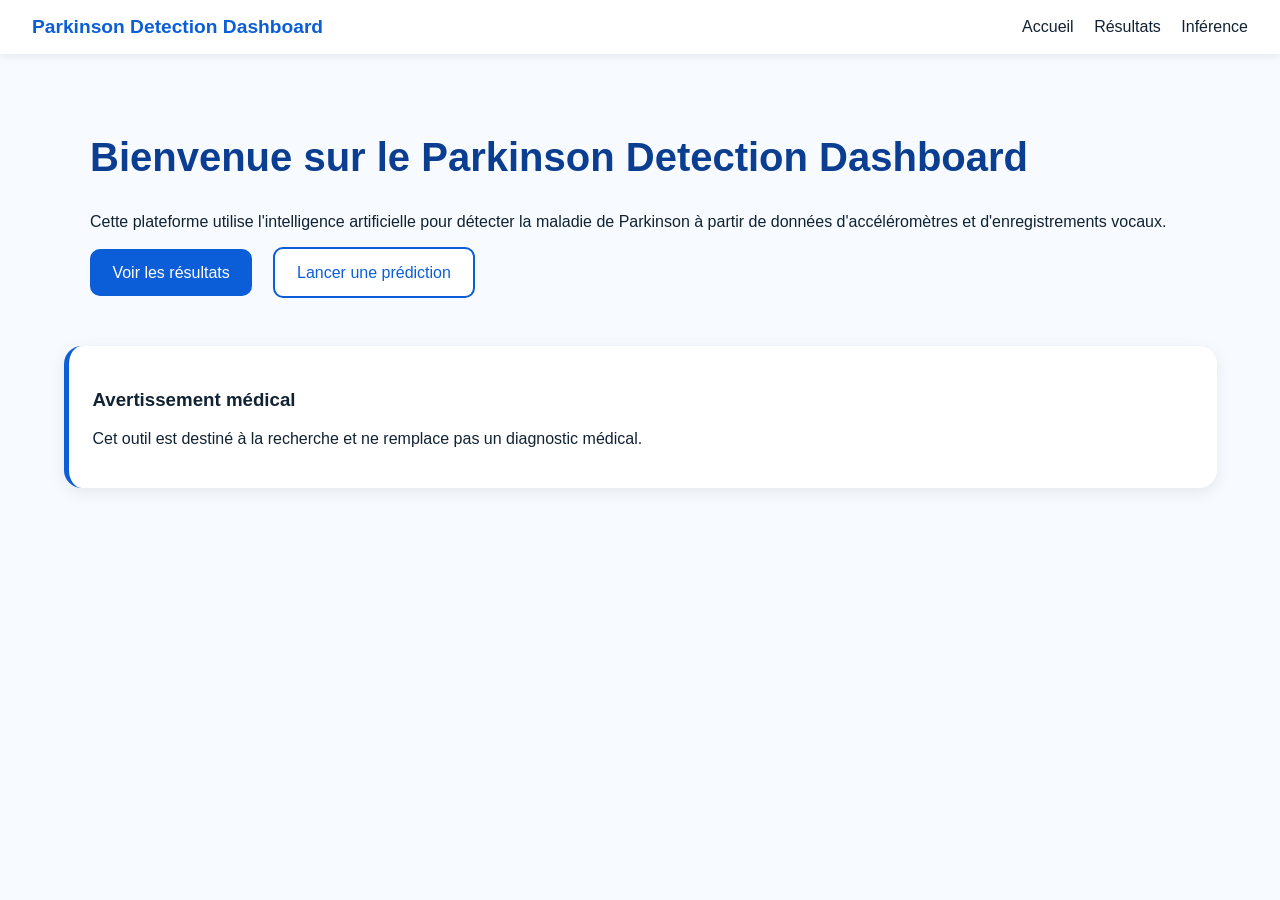
<file: interface/index.html>
<!DOCTYPE html>
<html lang="fr">
<head>
  <meta charset="UTF-8">
  <meta name="viewport" content="width=device-width, initial-scale=1.0">
  <title>Parkinson Detection Dashboard</title>
  <link rel="stylesheet" href="style.css">
</head>
<body>
<header class="navbar">
  <div class="site-title">Parkinson Detection Dashboard</div>
  <nav>
    <a href="index.html">Accueil</a>
    <a href="results.html">Résultats</a>
    <a href="inference.html">Inférence</a>
    
  </nav>
</header>

<section class="hero">
  <div>
    <h1 data-fr="Bienvenue sur le Parkinson Detection Dashboard"
        data-en="Welcome to the Parkinson Detection Dashboard">
      Bienvenue sur le Parkinson Detection Dashboard
    </h1>
    <p data-fr="Cette plateforme utilise l'intelligence artificielle pour détecter la maladie de Parkinson à partir de données d'accéléromètres et d'enregistrements vocaux."
       data-en="This platform uses artificial intelligence to detect Parkinson's disease from accelerometer and voice data.">
      Cette plateforme utilise l'intelligence artificielle pour détecter la maladie de Parkinson à partir de données d'accéléromètres et d'enregistrements vocaux.
    </p>
    <div class="actions">
      <a class="btn" href="results.html">Voir les résultats</a>
      <a class="btn btn-outline" href="inference.html">Lancer une prédiction</a>
    </div>
  </div>
</section>

<section class="card warning">
  <h3>Avertissement médical</h3>
  <p>Cet outil est destiné à la recherche et ne remplace pas un diagnostic médical.</p>
</section>

<script src="script.js"></script>
</body>
</html>
</file>
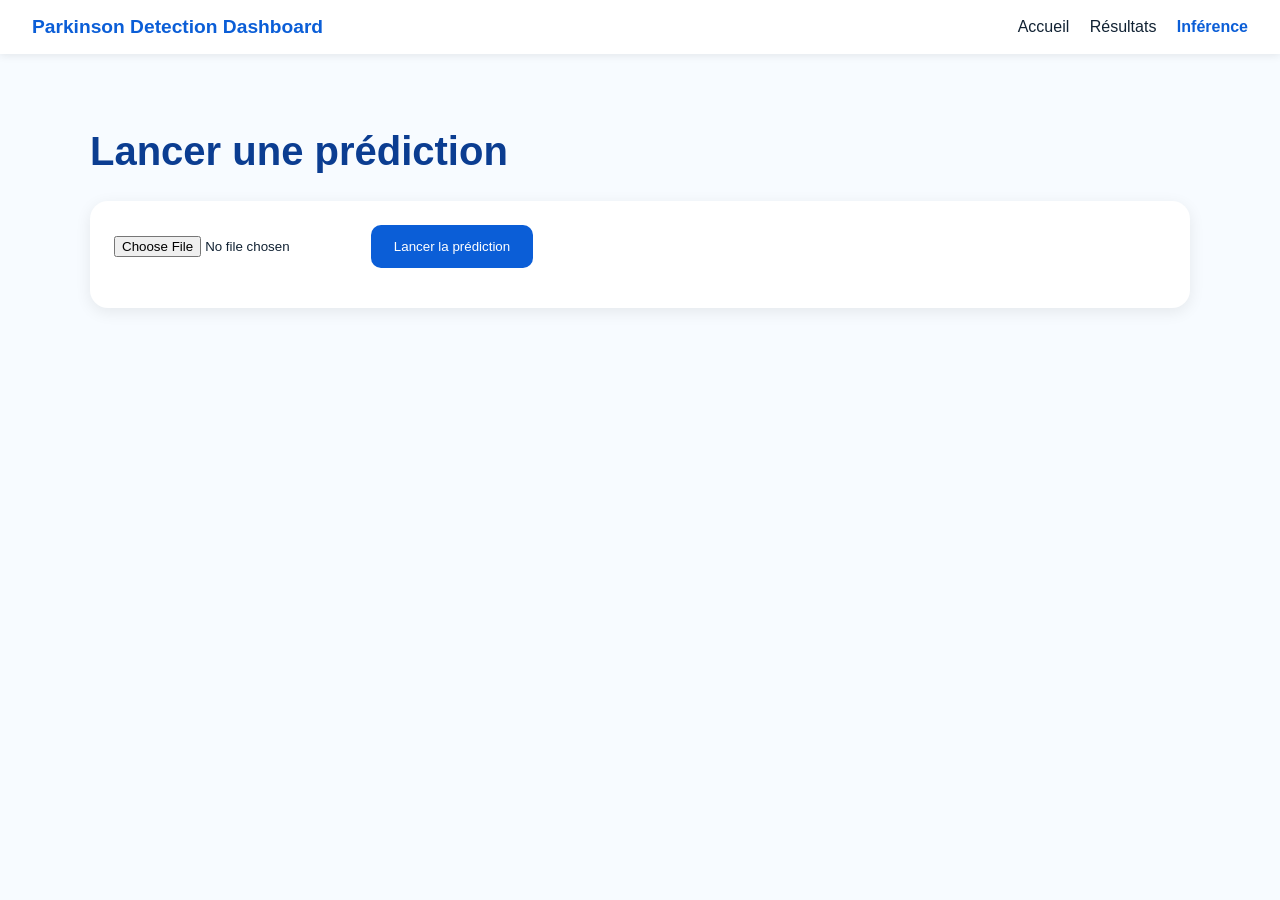
<file: interface/inference.html>
<!DOCTYPE html>
<html lang="fr">
<head>
  <meta charset="UTF-8">
  <meta name="viewport" content="width=device-width, initial-scale=1.0">
  <title>Inférence</title>
  <link rel="stylesheet" href="style.css">
</head>
<body>
<header class="navbar">
  <div class="site-title">Parkinson Detection Dashboard</div>
  <nav>
    <a href="index.html">Accueil</a>
    <a href="results.html">Résultats</a>
    <a href="inference.html" class="active">Inférence</a>
    
  </nav>
</header>

<main class="container">
  <h1>Lancer une prédiction</h1>
  <div class="card">
    <input type="file" id="fileInput" accept=".csv,.wav">
    <button class="btn" onclick="simulatePrediction()">Lancer la prédiction</button>
    <div id="predictionResult" class="result"></div>
  </div>
</main>

<script src="script.js"></script>
</body>
</html>
</file>
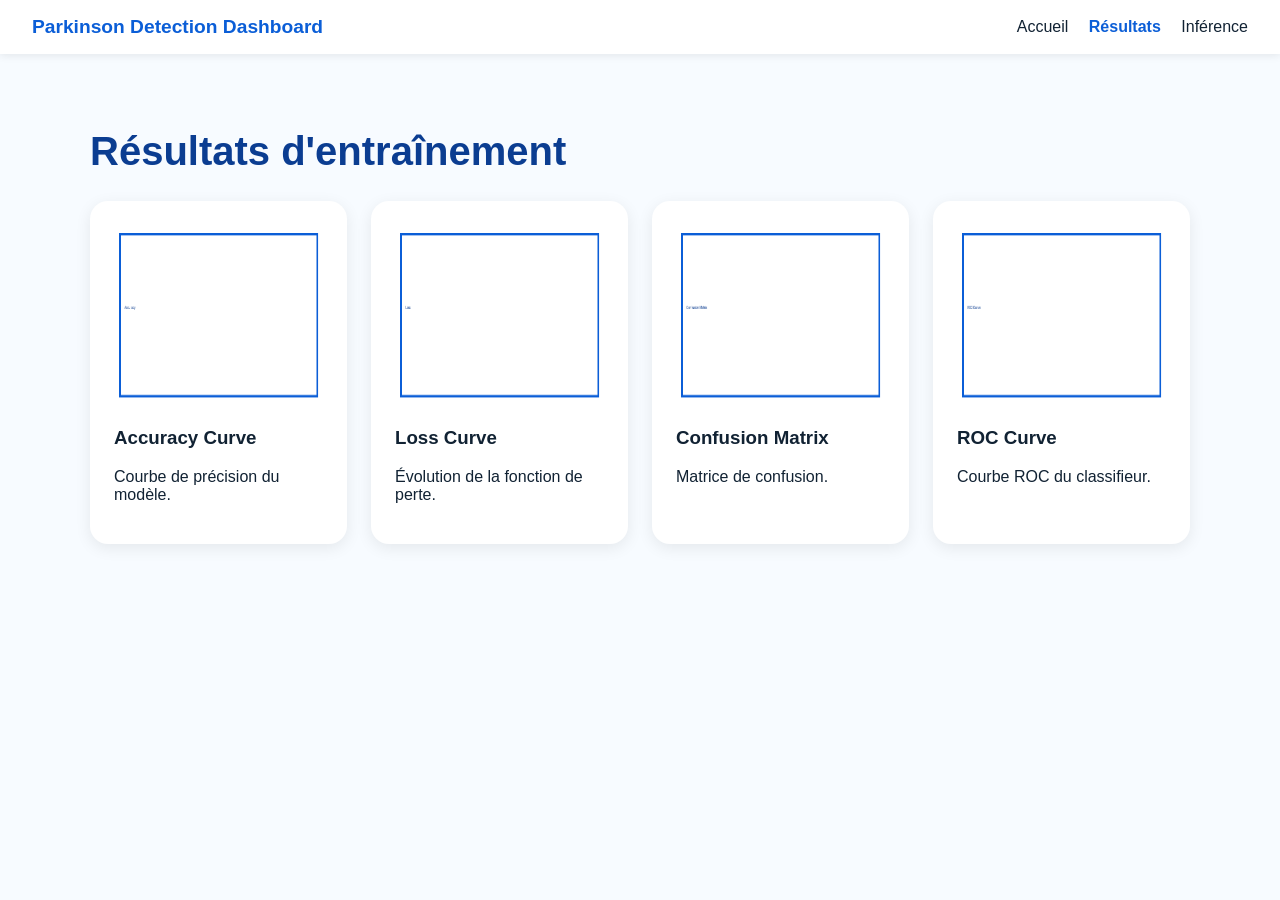
<file: interface/results.html>
<!DOCTYPE html>
<html lang="fr">
<head>
  <meta charset="UTF-8">
  <meta name="viewport" content="width=device-width, initial-scale=1.0">
  <title>Résultats d'entraînement</title>
  <link rel="stylesheet" href="style.css">
</head>
<body>
<header class="navbar">
  <div class="site-title">Parkinson Detection Dashboard</div>
  <nav>
    <a href="index.html">Accueil</a>
    <a href="results.html" class="active">Résultats</a>
    <a href="inference.html">Inférence</a>
    
  </nav>
</header>

<main class="container">
  <h1>Résultats d'entraînement</h1>
  <div class="grid">
    <div class="card"><img src="assets/results/accuracy.png" alt="Accuracy"><h3>Accuracy Curve</h3><p>Courbe de précision du modèle.</p></div>
    <div class="card"><img src="assets/results/loss.png" alt="Loss"><h3>Loss Curve</h3><p>Évolution de la fonction de perte.</p></div>
    <div class="card"><img src="assets/results/confusion_matrix.png" alt="Confusion Matrix"><h3>Confusion Matrix</h3><p>Matrice de confusion.</p></div>
    <div class="card"><img src="assets/results/roc_curve.png" alt="ROC Curve"><h3>ROC Curve</h3><p>Courbe ROC du classifieur.</p></div>
  </div>
</main>

<script src="script.js"></script>
</body>
</html>
</file>
<file: interface/style.css>
body {
  font-family: Arial, sans-serif;
  margin: 0;
  background: #f7fbff;
  color: #123;
}
.navbar {
  display: flex; justify-content: space-between; align-items: center;
  padding: 1rem 2rem; background: white; box-shadow: 0 2px 8px rgba(0,0,0,.08);
  position: sticky; top: 0;
}
.logo { font-weight: bold; font-size: 1.2rem; color: #0b5ed7; }
nav a, nav button {
  margin-left: 1rem; text-decoration: none; color: #123;
  background: none; border: none; cursor: pointer; font-size: 1rem;
}
nav a.active { color: #0b5ed7; font-weight: bold; }
.hero, .container { max-width: 1100px; margin: auto; padding: 3rem 1.5rem; }
h1 { color: #0b3d91; font-size: 2.5rem; }
.btn {
  display: inline-block; padding: 0.9rem 1.4rem; margin-right: 1rem;
  background: #0b5ed7; color: white; border-radius: 10px; text-decoration: none;
  border: none; cursor: pointer;
}
.btn-outline { background: white; color: #0b5ed7; border: 2px solid #0b5ed7; }
.grid {
  display: grid; grid-template-columns: repeat(auto-fit, minmax(240px, 1fr)); gap: 1.5rem;
}
.card {
  background: white; border-radius: 18px; padding: 1.5rem;
  box-shadow: 0 4px 16px rgba(0,0,0,.08);
}
.card img { width: 100%; border-radius: 10px; background: #eef5ff; min-height: 180px; }
.warning { max-width: 1100px; margin: 0 auto 2rem; border-left: 5px solid #0b5ed7; }
.result {
  margin-top: 1rem; font-size: 1.5rem; font-weight: bold; color: #0b3d91;
}
@media (max-width: 768px) {
  .navbar { flex-direction: column; gap: 1rem; }
  h1 { font-size: 2rem; }
}

.site-title { font-weight: bold; font-size: 1.2rem; color: #0b5ed7; }
</file>
